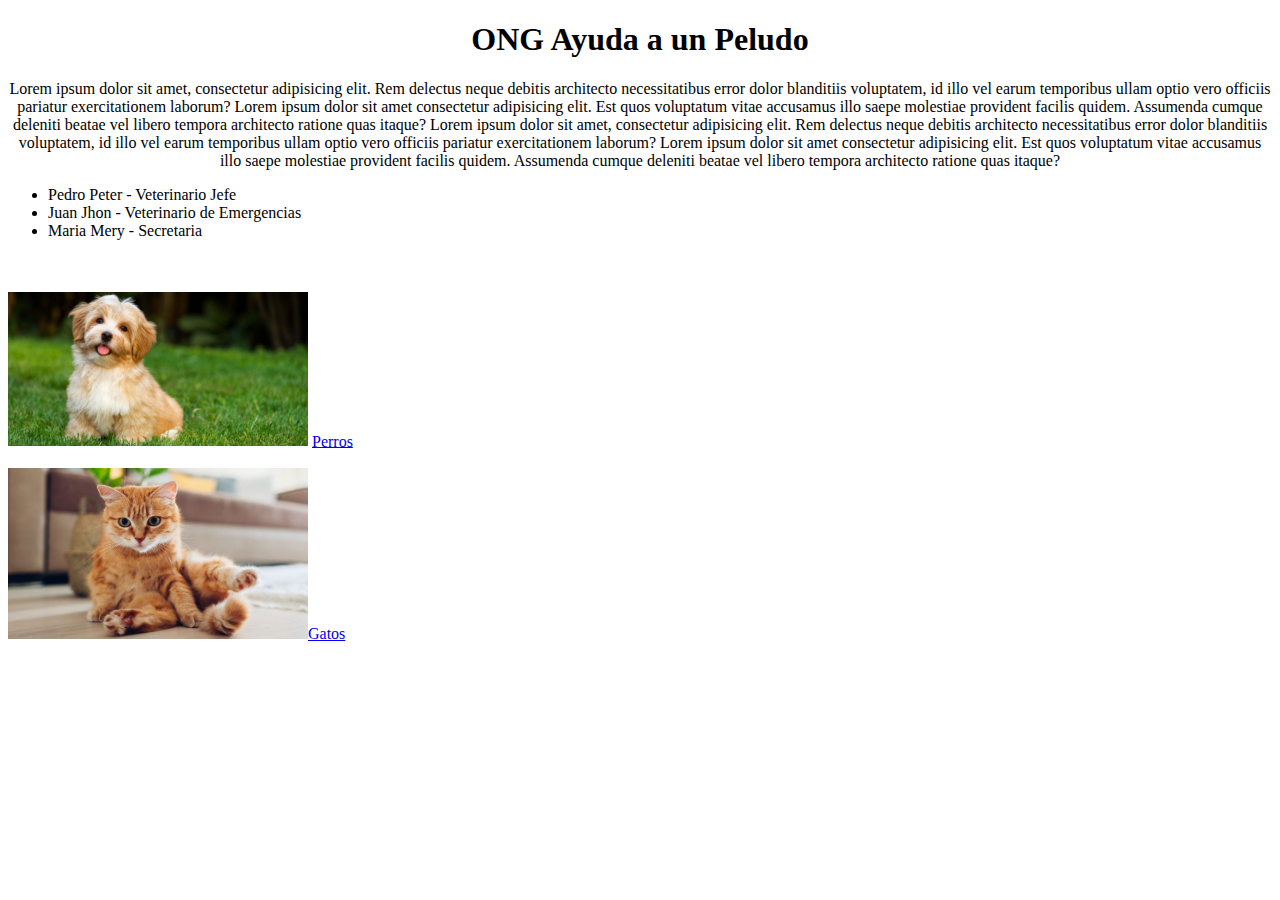
<file: ONGPeludos/index.html>
<!DOCTYPE html>
<html lang="en">

<head>
    <meta charset="UTF-8">
    <meta name="viewport" content="width=device-width, initial-scale=1.0">
    <title>ONG Ayuda a un Peludo</title>
</head>

<body>
    <div align="center">
        <h1>ONG Ayuda a un Peludo</h1>
        <p>Lorem ipsum dolor sit amet, consectetur adipisicing elit.
            Rem delectus neque debitis architecto necessitatibus error dolor blanditiis voluptatem, id illo vel earum
            temporibus ullam optio vero officiis pariatur exercitationem laborum?
            Lorem ipsum dolor sit amet consectetur adipisicing elit. Est quos voluptatum vitae accusamus illo saepe
            molestiae provident facilis quidem. Assumenda cumque deleniti beatae vel libero tempora architecto ratione
            quas
            itaque? Lorem ipsum dolor sit amet, consectetur adipisicing elit.
            Rem delectus neque debitis architecto necessitatibus error dolor blanditiis voluptatem, id illo vel earum
            temporibus ullam optio vero officiis pariatur exercitationem laborum?
            Lorem ipsum dolor sit amet consectetur adipisicing elit. Est quos voluptatum vitae accusamus illo saepe
            molestiae provident facilis quidem. Assumenda cumque deleniti beatae vel libero tempora architecto ratione
            quas
            itaque?</p>
    </div>
    <!--Lista No ordenada unorderList ul-->
    <ul>
        <li>Pedro Peter - Veterinario Jefe</li>
        <li>Juan Jhon - Veterinario de Emergencias</li>
        <li>Maria Mery - Secretaria</li>
    </ul>
    <br><br>
    <img src="image/perro-1-e1561678907722.jpg" alt="Perros" width="300">
    <a href="perros.html">Perros</a>
    <br><br>
    <a href="gatos.html"><img src="image/Gato-2-700x399.jpg" alt="Gatos No Encontrado" width="300">Gatos</a>
</body>

</html>
</file>
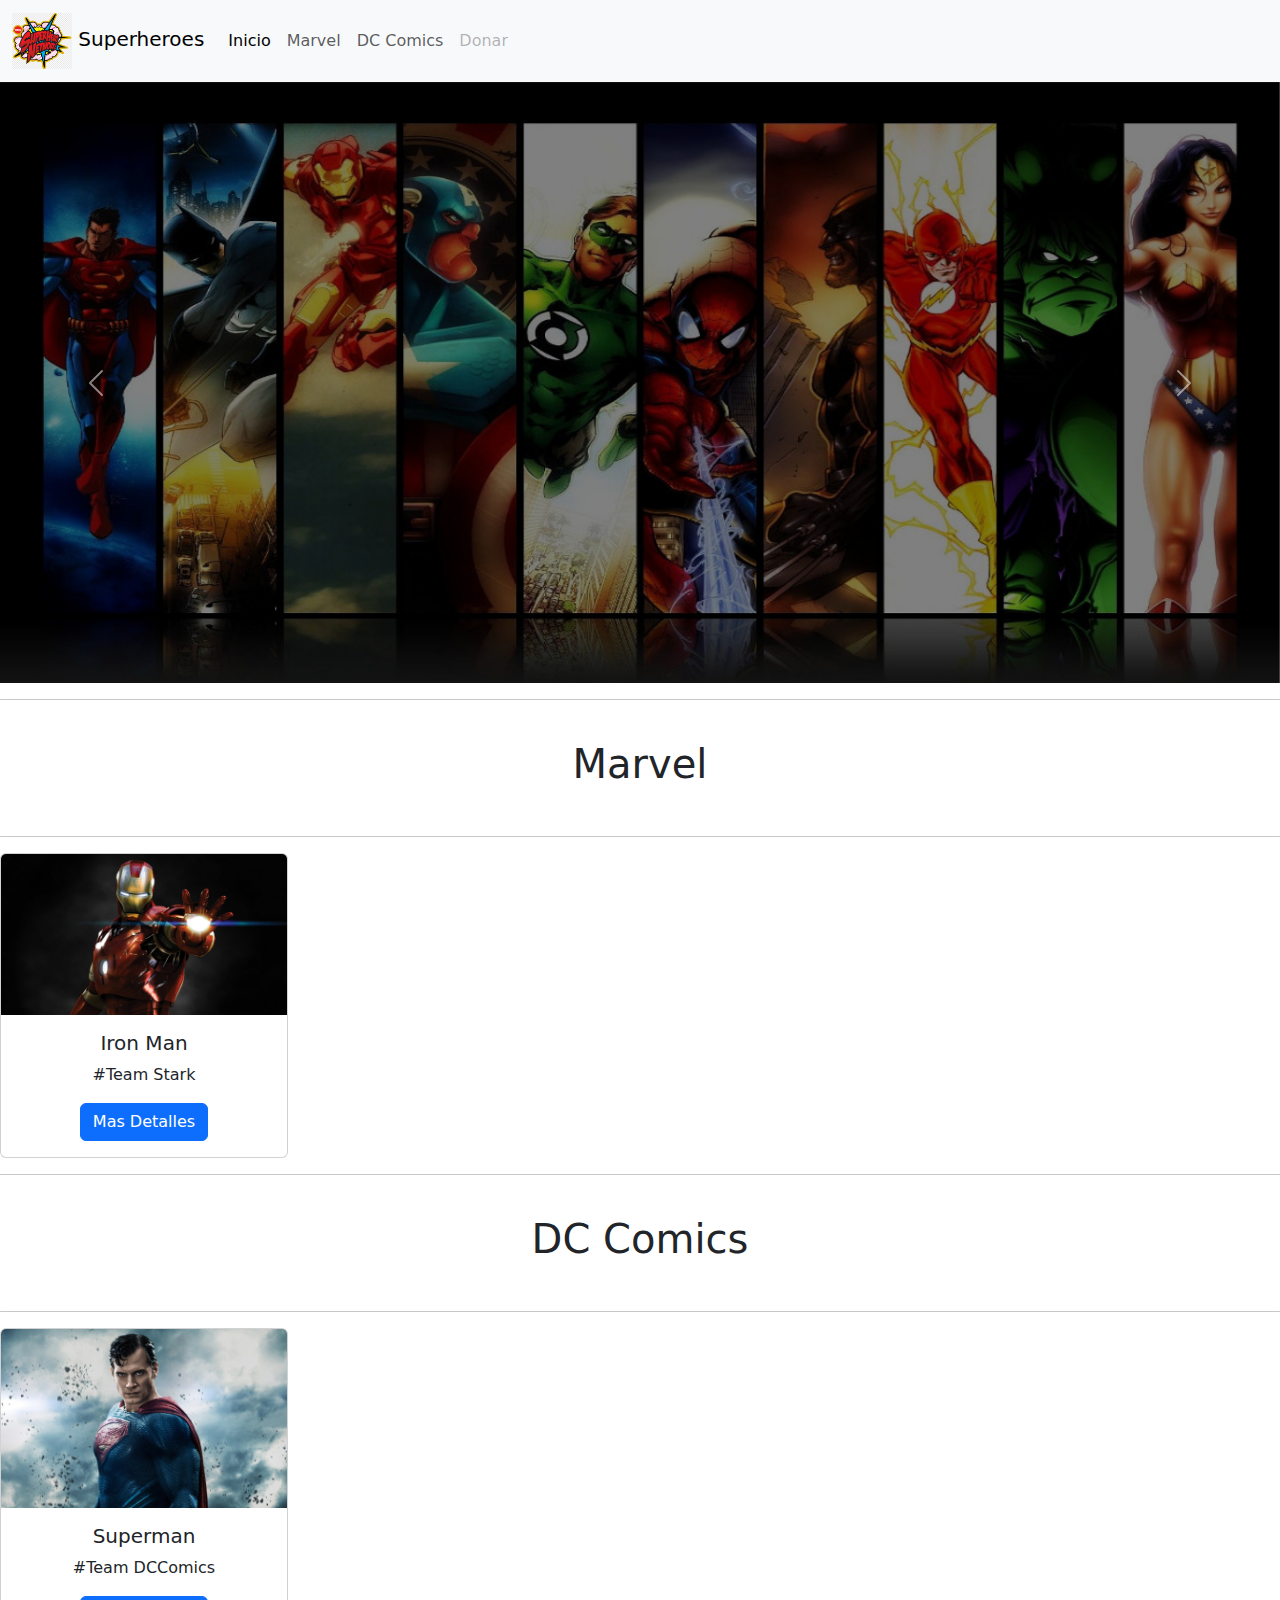
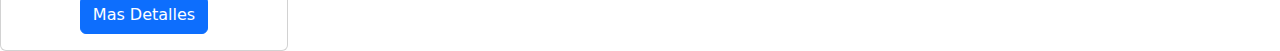
<file: webSuperHeroe/index.html>
<!DOCTYPE html>
<html lang="en">
<head>
    <meta charset="UTF-8">
    <meta name="viewport" content="width=device-width, initial-scale=1.0">
    <link rel="stylesheet" href="css/miCss.css">
    <link href="https://cdn.jsdelivr.net/npm/bootstrap@5.3.3/dist/css/bootstrap.min.css" rel="stylesheet" integrity="sha384-QWTKZyjpPEjISv5WaRU9OFeRpok6YctnYmDr5pNlyT2bRjXh0JMhjY6hW+ALEwIH" crossorigin="anonymous">
    <title>Super H&eacute;roes</title>
</head>
<body>
    <!--Navbar-->
    <nav class="navbar navbar-expand-lg bg-body-tertiary">
        <div class="container-fluid">
          <a class="navbar-brand" href="#">
            <img src="img/logoNav.png" alt="logo" width="60">
            Superheroes</a>
          <button class="navbar-toggler" type="button" data-bs-toggle="collapse" data-bs-target="#navbarNav" aria-controls="navbarNav" aria-expanded="false" aria-label="Toggle navigation">
            <span class="navbar-toggler-icon"></span>
          </button>
          <div class="collapse navbar-collapse" id="navbarNav">
            <ul class="navbar-nav">
              <li class="nav-item">
                <a class="nav-link active" aria-current="page" href="#">Inicio</a>
              </li>
              <li class="nav-item">
                <a class="nav-link" href="#marvel">Marvel</a>
              </li>
              <li class="nav-item">
                <a class="nav-link" href="#dc">DC Comics</a>
              </li>
              <li class="nav-item">
                <a class="nav-link disabled" aria-disabled="true">Donar</a>
              </li>
            </ul>
          </div>
        </div>
      </nav>
      <!--Fin de Navbar-->
      <!--Carrusel-->
      <!--el atributo data-bs-ride="carousel" es el que da el autoplay-->
      <div id="carouselMyExample" class="carousel slide" data-bs-ride="carousel">
        <!--en el carousel-inner se indica lo que se mostrará-->
        <div class="carousel-inner">
          <!--por cada imágen necesito un item e indico cual es la primera con active-->  
          <div class="carousel-item active" data-bs-interval="5000">
             <!--si quiero le indico el tipo de display class="d-block w-100"-->
            <img src="img/intro-bg.jpg" class="imgCarrousel" alt="...">
          </div>
          <div class="carousel-item" data-bs-interval="5000">
            <img src="img/s_batman.jpg" class="imgCarrousel" alt="...">
          </div>
          <div class="carousel-item" data-bs-interval="5000">
            <img src="img/s_capitanamerica.jpg" class="imgCarrousel" alt="...">
          </div>
          <div class="carousel-item" data-bs-interval="5000">
            <img src="img/s_deadpool.jpg" class="imgCarrousel" alt="...">
          </div>
          <div class="carousel-item" data-bs-interval="1000">
            <img src="img/s_flash.jpg" class="imgCarrousel" alt="...">
          </div>
          <div class="carousel-item" data-bs-interval="5000">
            <img src="img/s_hawkeye.jpg" class="imgCarrousel" alt="...">
          </div>
          <div class="carousel-item" data-bs-interval="5000">
            <img src="img/s_hulk.jpg" class="imgCarrousel" alt="...">
          </div>
          <div class="carousel-item" data-bs-interval="5000">
            <img src="img/s_ironman.jpg" class="imgCarrousel" alt="...">
          </div>
          <div class="carousel-item" data-bs-interval="5000">
            <img src="img/s_mujermaravilla.jpg" class="imgCarrousel" alt="...">
          </div>
          <div class="carousel-item" data-bs-interval="5000">
            <img src="img/s_superman.jpg" class="imgCarrousel" alt="...">
          </div>
          <div class="carousel-item" data-bs-interval="5000">
            <img src="img/s_thor.jpg" class="imgCarrousel" alt="...">
          </div>
          <div class="carousel-item" data-bs-interval="5000">
            <img src="img/s_viudanegra.jpg" class="imgCarrousel" alt="...">
          </div>
        </div>
        <button class="carousel-control-prev" type="button" data-bs-target="#carouselMyExample" data-bs-slide="prev">
          <span class="carousel-control-prev-icon" aria-hidden="true"></span>
          <span class="visually-hidden">Previous</span>
        </button>
        <button class="carousel-control-next" type="button" data-bs-target="#carouselMyExample" data-bs-slide="next">
          <span class="carousel-control-next-icon" aria-hidden="true"></span>
          <span class="visually-hidden">Next</span>
        </button>
      </div>
      <!--Fin Carrusel-->
      <!--sección Marvel-->
      <a name="marvel"></a>
      <hr class="rounded mb-3">
      <div class="secciones">
      <br>
      <h1>Marvel</h1>
      <br>
      <hr class="rounded mb-3">
      <div class="card" style="width: 18rem;">
        <img src="img/s_ironman.jpg" class="card-img-top" alt="Ironman">
        <div class="card-body">
          <h5 class="card-title">Iron Man</h5>
          <p class="card-text">#Team Stark</p>
          <a href="#" class="btn btn-primary">Mas Detalles</a>
        </div>
      </div>      
    </div>
    <!--Fin sección Marvel-->
    <!--sección DC-->
    <a name="dc"></a>
    <hr class="rounded mb-3">
    <div class="secciones">
    <br>
    <h1>DC Comics</h1>
    <br>
    <hr class="rounded mb-3">
    <div class="card" style="width: 18rem;">
      <img src="img/s_superman.jpg" class="card-img-top" alt="Superman">
      <div class="card-body">
        <h5 class="card-title">Superman</h5>
        <p class="card-text">#Team DCComics</p>
        <a href="#" class="btn btn-primary">Mas Detalles</a>
      </div>
    </div>      
  </div>
  <!--Fin sección DC-->
    <script src="https://cdn.jsdelivr.net/npm/bootstrap@5.3.3/dist/js/bootstrap.bundle.min.js" integrity="sha384-YvpcrYf0tY3lHB60NNkmXc5s9fDVZLESaAA55NDzOxhy9GkcIdslK1eN7N6jIeHz" crossorigin="anonymous"></script>
</body>
</html>
</file>
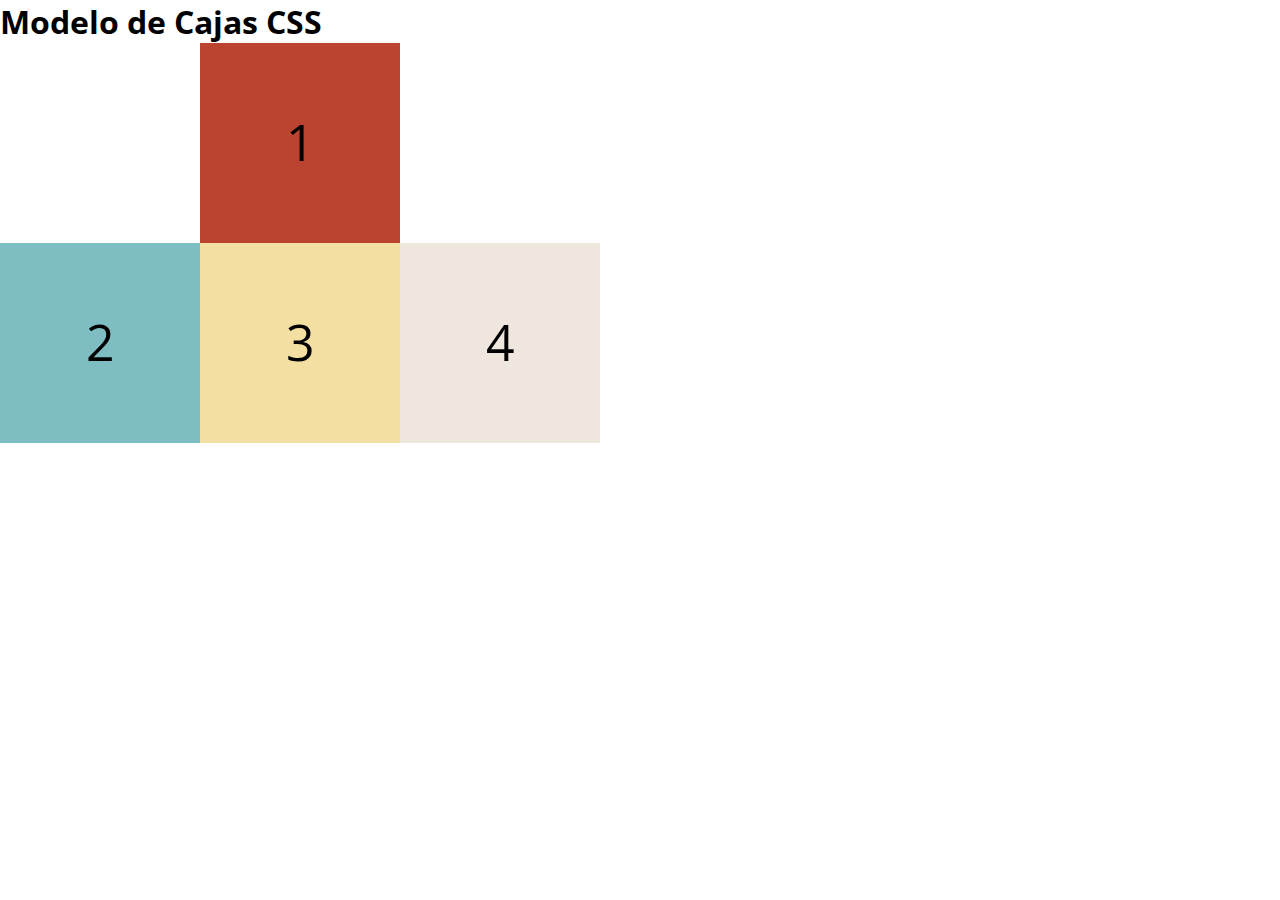
<file: EjemplosCSS/2_ModeloDeCajas/index.html>
<html>

<head>
  <title>CSS - Modelo de Cajas</title>
  <link rel="stylesheet" href="css/estilos.css">
</head>

<body>
  <h1>Modelo de Cajas CSS</h1>

  <div id="caja1">1</div>
  <div id="caja2">2</div>
  <div id="caja3">3</div>
  <div id="caja4">4</div>
</body>

</html>
</file>
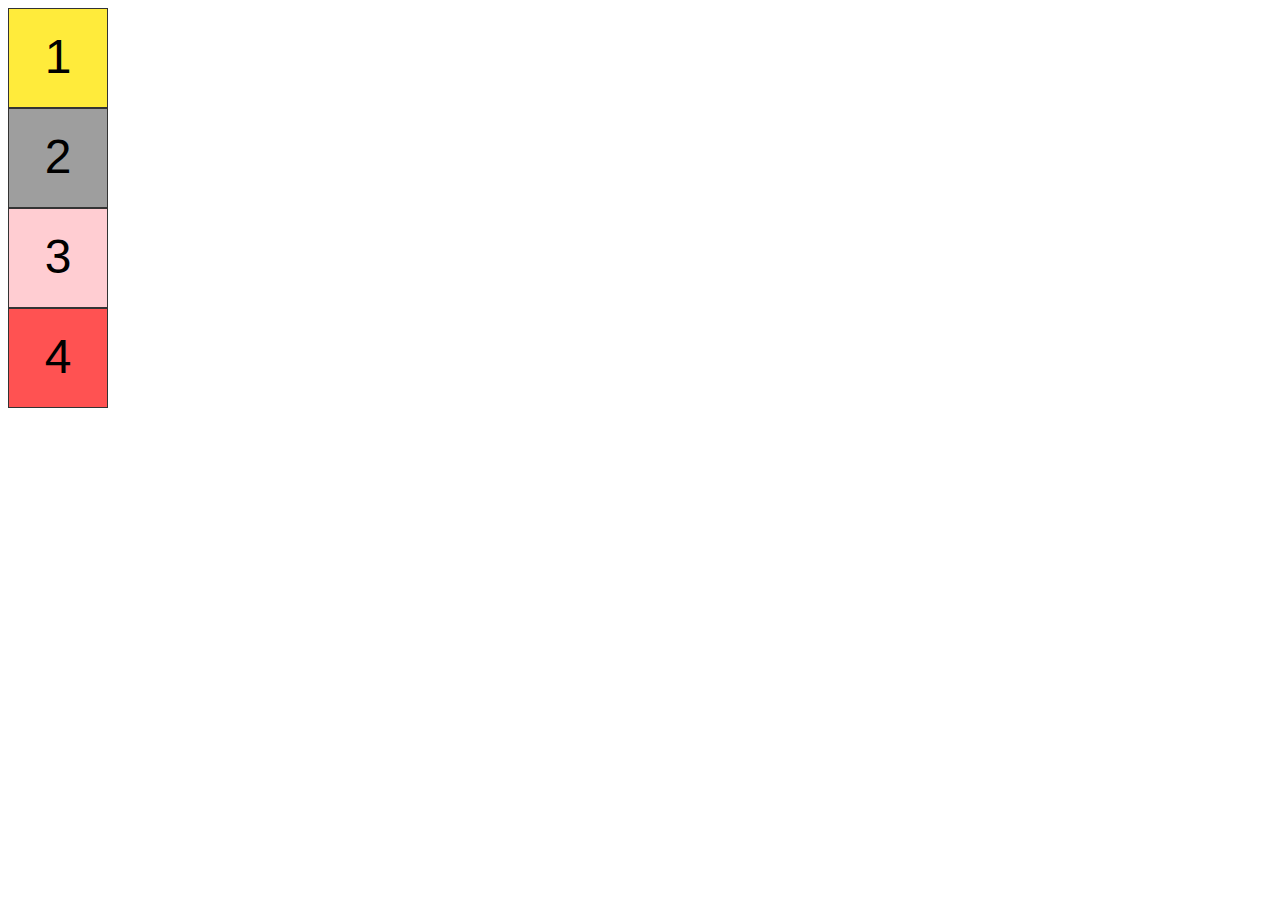
<file: EjemplosCSS/4_ModeloDeCajas/index.html>
<html>
    <head>
        <title> Ejemplo con CSS</title>
        <link rel="stylesheet" type="text/css" href="css/estilo.css">
    </head>
    <body>
        <div id="uno">
            1
          </div>
          <div id="dos">
            2
          </div>
          <div id="tres">
            3
          </div>
          <div id="cuatro">
            4
          </div>
          
    </body>
</html>
</file>
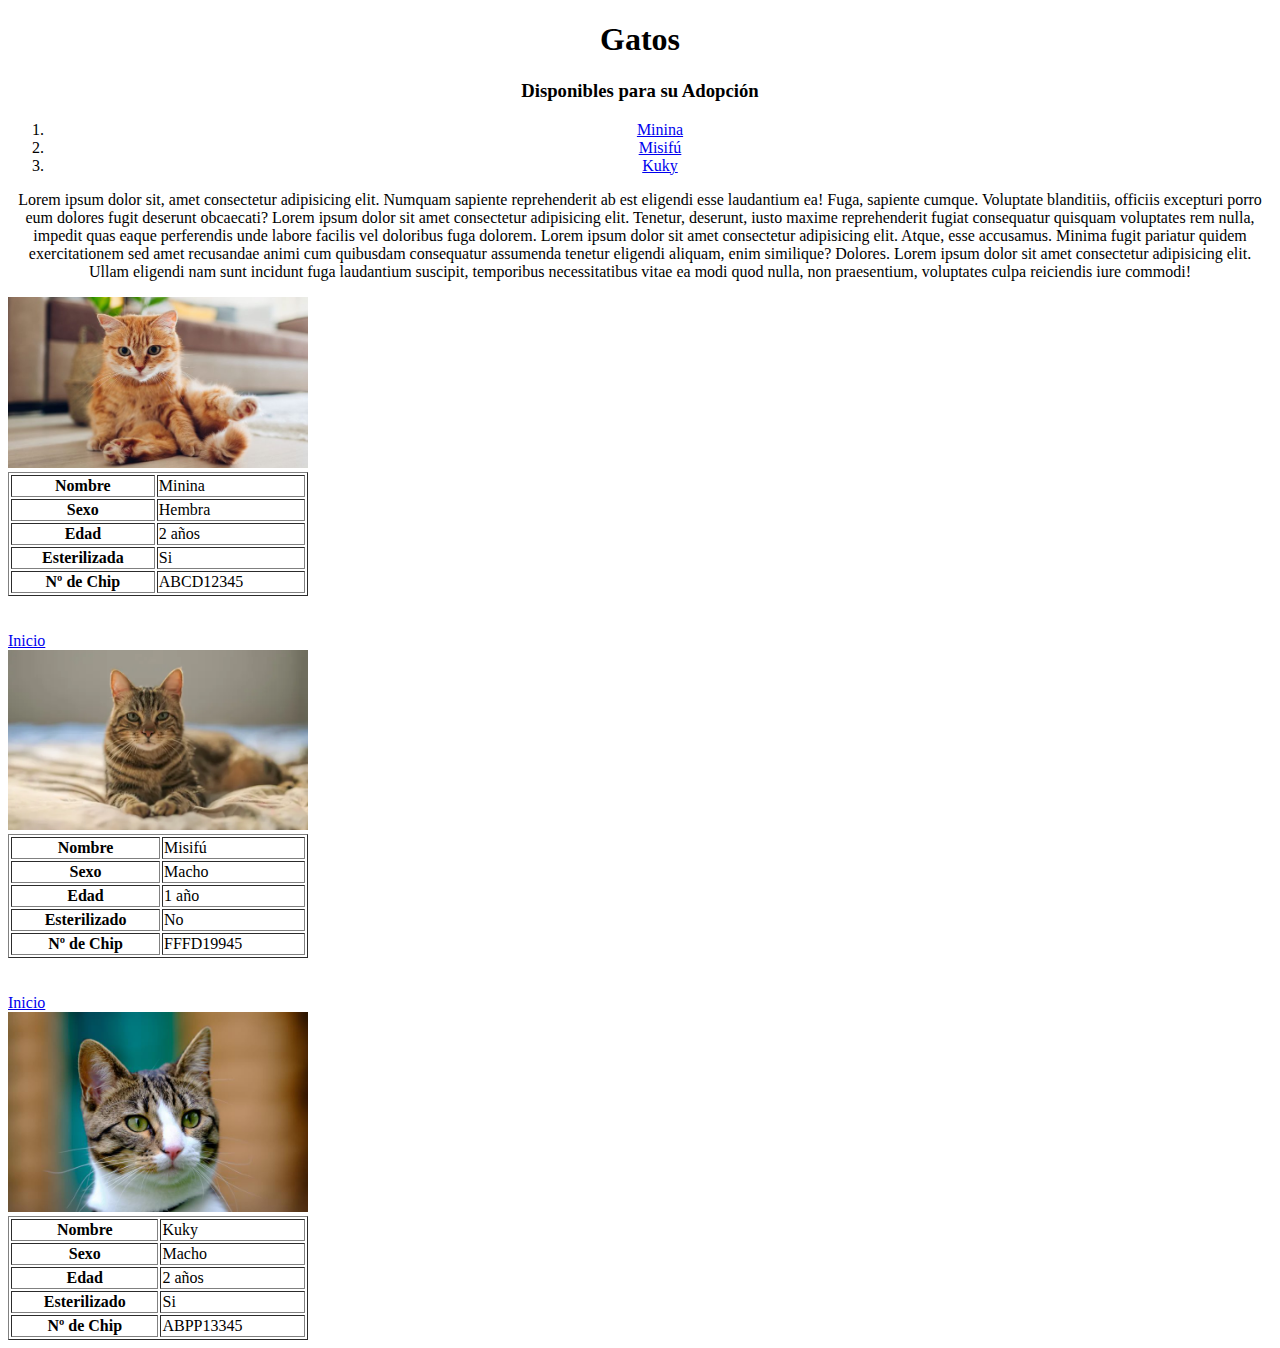
<file: ONGPeludos/gatos.html>
<!DOCTYPE html>
<html lang="en">

<head>
    <meta charset="UTF-8">
    <meta name="viewport" content="width=device-width, initial-scale=1.0">
    <title>Gatos</title>
</head>

<body>
    <div align="center">
        <a name="inicio"></a>
        <h1>Gatos</h1>
        <h3>Disponibles para su Adopci&oacute;n</h3>

        <ol>
            <li><a href="#gato1">Minina</a></li>
            <li><a href="#gato2">Misif&uacute;</a></li>
            <li><a href="#gato3">Kuky</a></li>
        </ol>
        <p>Lorem ipsum dolor sit, amet consectetur adipisicing elit. Numquam sapiente reprehenderit ab est eligendi esse
            laudantium ea! Fuga, sapiente cumque. Voluptate blanditiis, officiis excepturi porro eum dolores fugit
            deserunt
            obcaecati? Lorem ipsum dolor sit amet consectetur adipisicing elit. Tenetur, deserunt, iusto maxime
            reprehenderit fugiat consequatur quisquam voluptates rem nulla, impedit quas eaque perferendis unde labore
            facilis vel doloribus fuga dolorem. Lorem ipsum dolor sit amet consectetur adipisicing elit. Atque, esse
            accusamus. Minima fugit pariatur quidem exercitationem sed amet recusandae animi cum quibusdam consequatur
            assumenda tenetur eligendi aliquam, enim similique? Dolores. Lorem ipsum dolor sit amet consectetur
            adipisicing
            elit. Ullam eligendi nam sunt incidunt fuga laudantium suscipit, temporibus necessitatibus vitae ea modi
            quod
            nulla, non praesentium, voluptates culpa reiciendis iure commodi!</p>
    </div>
    <a name="gato1"></a>
    <table border="1">
        <caption><img src="image/Gato-2-700x399.jpg" alt="" width="300"></caption>
        <tr>
            <th>Nombre</th>
            <td>Minina</td>
        </tr>
        <tr>
            <th>Sexo</th>
            <td>Hembra</td>
        </tr>
        <tr>
            <th>Edad</th>
            <td>2 años</td>
        </tr>
        <tr>
            <th>Esterilizada</th>
            <td>Si</td>
        </tr>
        <tr>
            <th>Nº de Chip</th>
            <td>ABCD12345</td>
        </tr>
    </table>
    <br><br>
    <a href="#inicio">Inicio</a>
    <a name="gato2"></a>
    <table border="1">
        <caption><img src="image/gato-mira-camara-t.jpg.webp" alt="" width="300"></caption>
        <tr>
            <th>Nombre</th>
            <td>Misif&uacute;</td>
        </tr>
        <tr>
            <th>Sexo</th>
            <td>Macho</td>
        </tr>
        <tr>
            <th>Edad</th>
            <td>1 año</td>
        </tr>
        <tr>
            <th>Esterilizado</th>
            <td>No</td>
        </tr>
        <tr>
            <th>Nº de Chip</th>
            <td>FFFD19945</td>
        </tr>
    </table>
    <br><br>
    <a href="#inicio">Inicio</a>
    <a name="gato3"></a>
    <table border="1">
        <caption><img src="image/gato3.jpeg" alt="" width="300"></caption>
        <tr>
            <th>Nombre</th>
            <td>Kuky</td>
        </tr>
        <tr>
            <th>Sexo</th>
            <td>Macho</td>
        </tr>
        <tr>
            <th>Edad</th>
            <td>2 años</td>
        </tr>
        <tr>
            <th>Esterilizado</th>
            <td>Si</td>
        </tr>
        <tr>
            <th>Nº de Chip</th>
            <td>ABPP13345</td>
        </tr>
    </table>
</body>

</html>
</file>
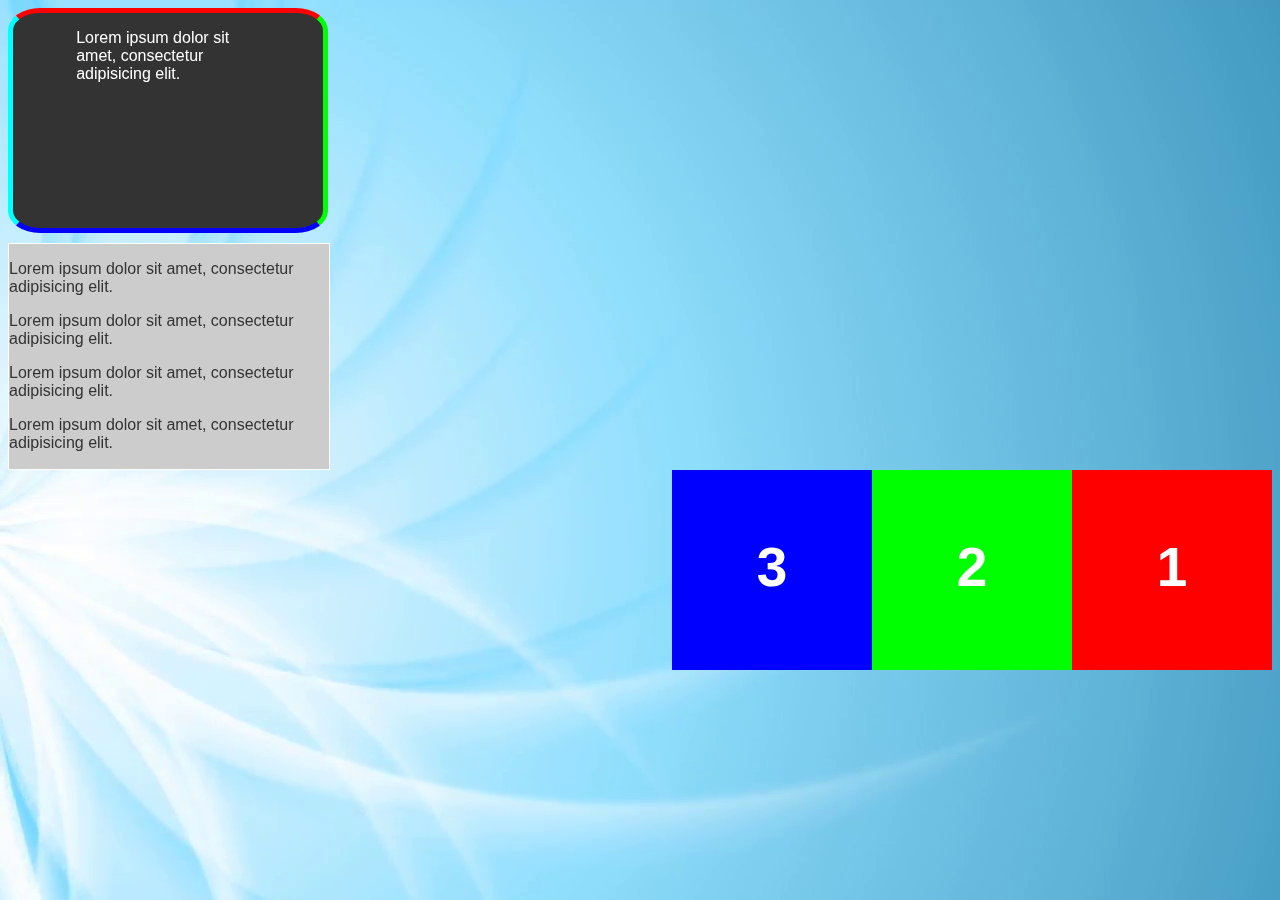
<file: EjemplosCSS/1_ModeloDeCajas/modejocajas.html>
<!DOCTYPE html>
<html>

<head>
  <meta charset="utf-8">
  <title></title>
  <link rel="stylesheet" href="css/estilos.css">
</head>

<body>
  <div id="capa1">
    <p>Lorem ipsum dolor sit amet, consectetur adipisicing elit. </p>
  </div>
  <div id="capa2">
    <p>Lorem ipsum dolor sit amet, consectetur adipisicing elit. </p>
    <p>Lorem ipsum dolor sit amet, consectetur adipisicing elit. </p>

    <p>Lorem ipsum dolor sit amet, consectetur adipisicing elit. </p>
    <p>Lorem ipsum dolor sit amet, consectetur adipisicing elit. </p>
    <p>Lorem ipsum dolor sit amet, consectetur adipisicing elit. </p>
    <p>Lorem ipsum dolor sit amet, consectetur adipisicing elit. </p>

  </div>

  <div id="uno">
    <h3>1</h3>
  </div>
  <div id="dos">
    <h3>2</h3>
  </div>
  <div id="tres">
    <h3>3</h3>
  </div>
</body>

</html>
</file>
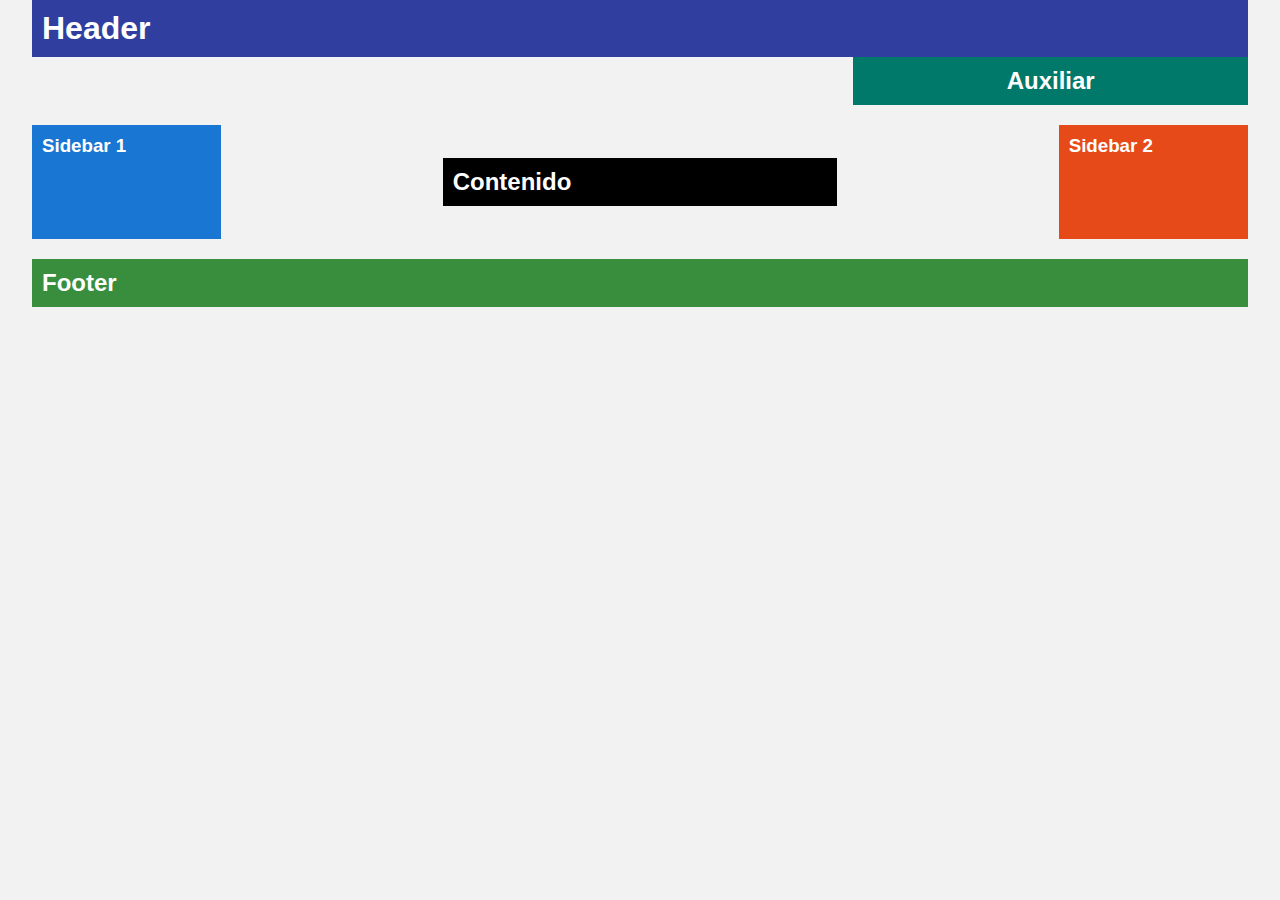
<file: EjemplosCSS/1_Responsivo/flexbox.html>
<html>
<head>
	<title>Ejemplo Flexbox</title>
	<link rel="stylesheet" href="css/flexboxgrid.css" type="text/css">
	<link rel="stylesheet" href="css/style.css" type="text/css">
</head>
<body>
	<div class="container">
		<header class="row">
			<div class="col-xs-12">
				<div class="header">
					<h1>Header</h1>
				</div>
			</div>
		</header>
		<div class="row end-xs">
			<div class="col-xs-4">
				<div class="aux">
					<h2>Auxiliar</h2>
				</div>
			</div>
		</div>

		<!-- Contenido Principal -->
		<div class="row principal middle-xs between-xs">
			<div class="col-xs-12 col-md-2 first-md">
				<div class="sidebar1">
					<h3>Sidebar 1</h3>
					<br><br><br><br>
				</div>
			</div>
			<div class="col-xs-12 col-md-4 first-xs">
				<div class="contenido">
					<h2>Contenido</h2>
				</div>
			</div>
			<div class="col-xs-12 col-md-2">
				<div class="sidebar2">
					<h3>Sidebar 2</h3>
					<br><br><br><br>
				</div>
			</div>
		</div>
		<footer class="row">
			<div class="col-xs-12">
				<div class="footer">
					<h2>Footer</h2>
				</div>
			</div>
		</footer>		
	</div>
</body>
</html>
</file>
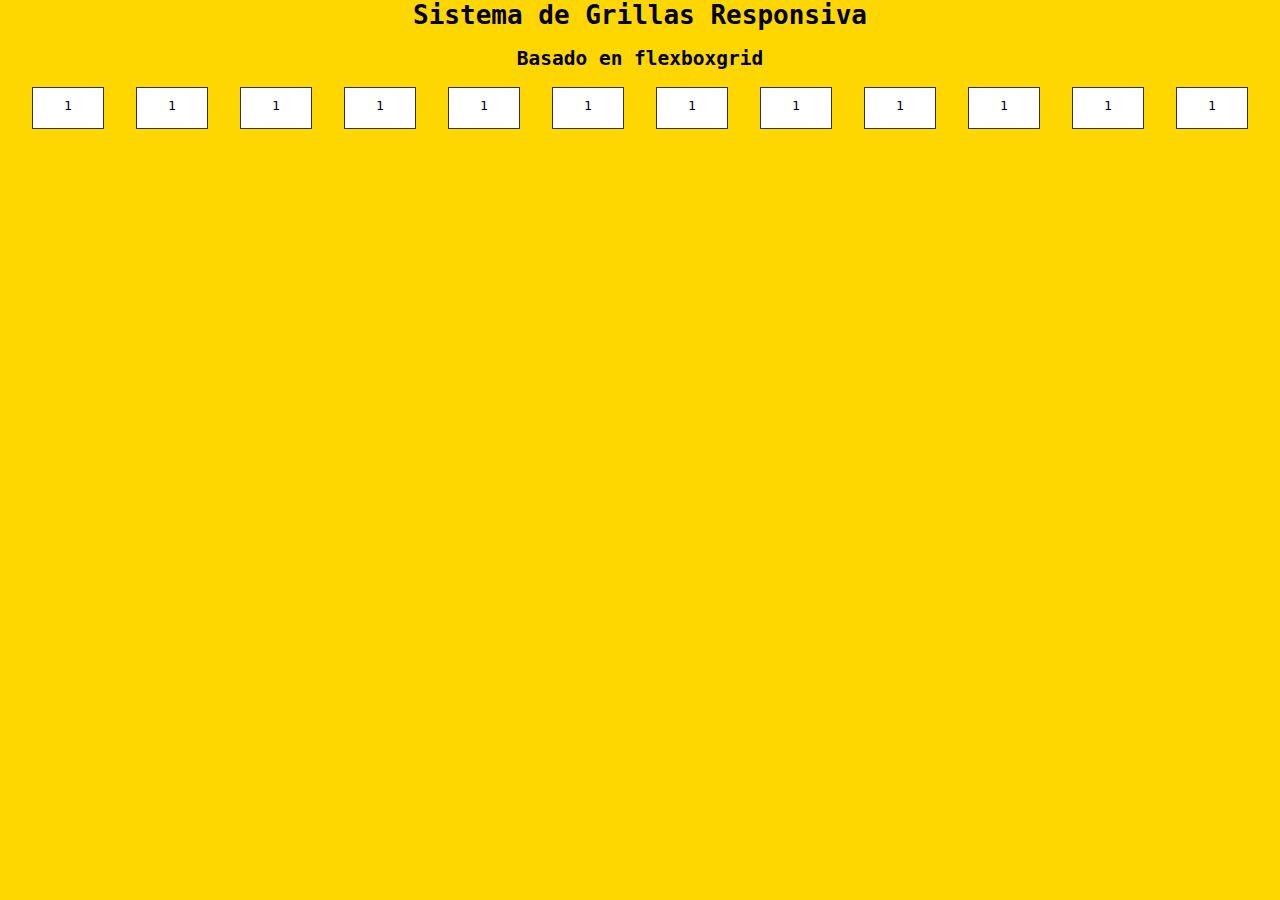
<file: EjemplosCSS/2_Responsivo/flexboxgrid-responsive.html>
<html>
<head>
    <meta name="viewport" content="width=device-width, initial-scale=1.0">
    <link rel="stylesheet" href="css/flexboxgrid.min.css">
    <link rel="stylesheet" href="css/app.css">
    <title>Sistema de Grilla de 12 columnas</title>
</head>

<body id="fb">
    <div class="container-fluid">
        <h1>Sistema de Grillas Responsiva</h1>
        <h2>Basado en flexboxgrid</h2>

        <div class="row">
            <div class="col-xs-12 col-sm-6 col-md-2 col-lg-1">
                <div class="box">1</div>
            </div>
            <div class="col-xs-12 col-sm-6 col-md-2 col-lg-1">
                <div class="box">1</div>
            </div>
            <div class="col-xs-12 col-sm-6 col-md-2 col-lg-1">
                <div class="box">1</div>
            </div>
            <div class="col-xs-12 col-sm-6 col-md-2 col-lg-1">
                <div class="box">1</div>
            </div>
            <div class="col-xs-12 col-sm-6 col-md-2 col-lg-1">
                <div class="box">1</div>
            </div>
            <div class="col-xs-12 col-sm-6 col-md-2 col-lg-1">
                <div class="box">1</div>
            </div>
            <div class="col-xs-12 col-sm-6 col-md-2 col-lg-1">
                <div class="box">1</div>
            </div>
            <div class="col-xs-12 col-sm-6 col-md-2 col-lg-1">
                <div class="box">1</div>
            </div>
            <div class="col-xs-12 col-sm-6 col-md-2 col-lg-1">
                <div class="box">1</div>
            </div>
            <div class="col-xs-12 col-sm-6 col-md-2 col-lg-1">
                <div class="box">1</div>
            </div>
            <div class="col-xs-12 col-sm-6 col-md-2 col-lg-1">
                <div class="box">1</div>
            </div>
            <div class="col-xs-12 col-sm-6 col-md-2 col-lg-1">
                <div class="box">1</div>
            </div>
        </div>
    </div>



</body>

</html>
</file>
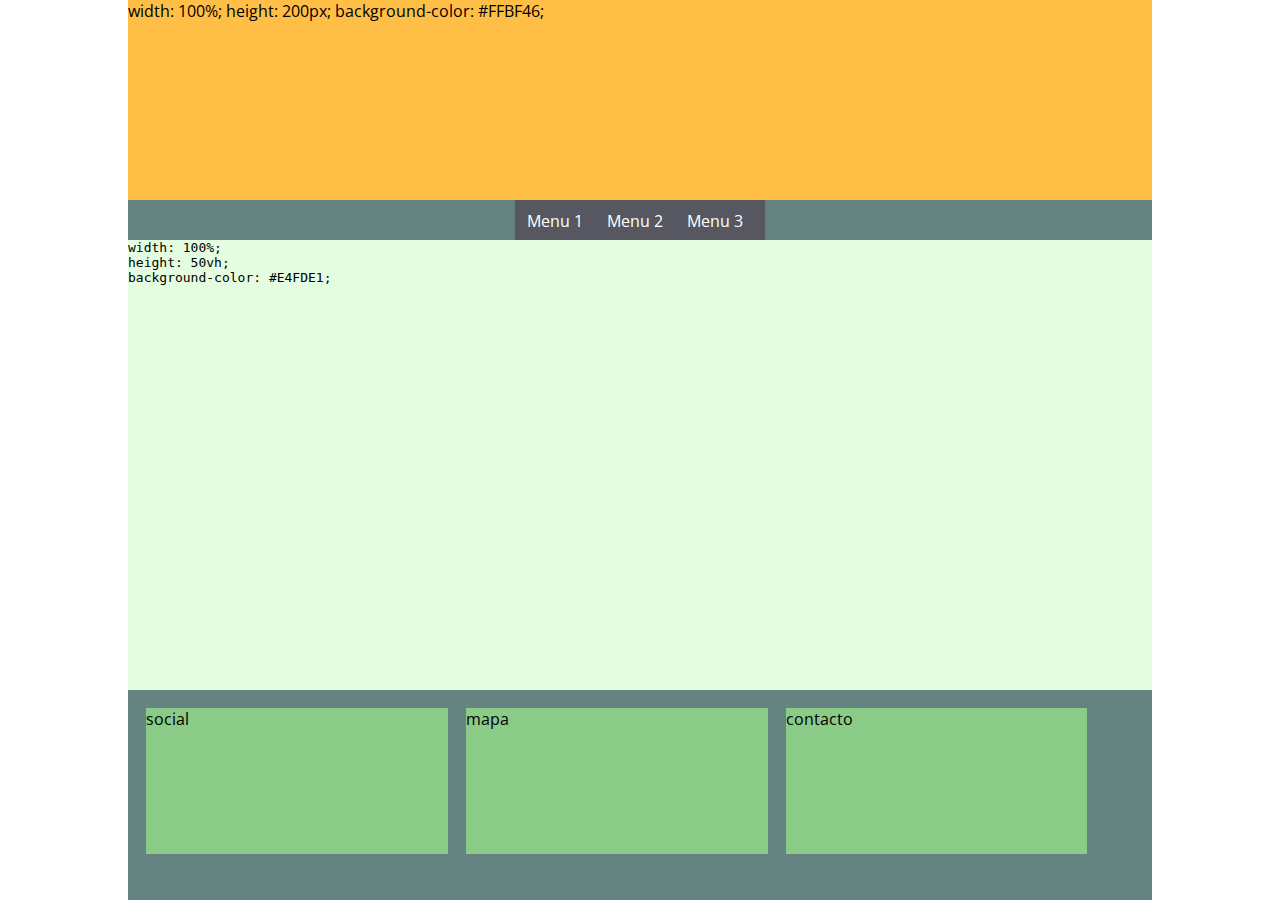
<file: EjemplosCSS/3_ModeloDeCajas/layout.html>
<html>
<head>
  <title>Ejemplo Layout CSS</title>
  <link rel="stylesheet" href="css/estilos.css">
</head>

<body>
  <div id="wrapper">
    <header>
      width: 100%; height: 200px; background-color: #FFBF46;
    </header>
    <nav>
      <ul>
        <li><a href="">Menu 1</a></li>
        <li><a href="">Menu 2</a></li>
        <li><a href="">Menu 3</a></li>
      </ul>

    </nav>
    <section id="main">
      <code>
        width: 100%; <br/>
        height: 50vh; <br/>
        background-color: #E4FDE1; <br/>
      </code>

    </section>
    <footer>
      <section id="social">social</section>
      <section id="mapa">mapa</section>
      <section id="contacto">contacto</section>
    </footer>
  </div>
</body>

</html>
</file>
<file: webSuperHeroe/css/miCss.css>
.imgCarrousel{
    width: 100%;
    height: 47vw;
}
.secciones{
    width: 100%;
    text-align: center;
}
</file>
<file: EjemplosCSS/2_ModeloDeCajas/css/estilos.css>
@import url('https://fonts.googleapis.com/css?family=Open+Sans');
* {
  margin: 0;
  padding: 0;
}

body {
  font-family: 'Open Sans', sans-serif;
}

#caja1, #caja2, #caja3, #caja4 {
  width: 200px;
  height: 200px;
  padding-top: 65px;
  text-align: center;
  box-sizing: border-box;
  font-size: 50px;
}

#caja1 {
  background-color: #BB4430;
  /*float:left;*/
  margin-left: 200px;
}

#caja2 {
  background-color: #7EBDC2;
  float: left;
}

#caja3 {
  background-color: #F3DFA2;
  float: left;
}

#caja4 {
  background-color: #EFE6DD;
  float: left;
}

#wrapper {
  width: 80%;
  margin: 0 auto;
  height: 100vh;
  background-color: #648381;
}

header {
  width: 100%;
  height: 200px;
  background-color: #FFBF46;
}

/*menu*/
nav {
  width: 250px;
  margin: 0 auto;
  height: 40px;
  background-color: #575761;
}

nav ul{
  list-style-type:none;
}

nav ul li{
  float: left;
}

nav ul li a{
  display: inline-block;
  color: #FFF;
  text-decoration: none;
  text-align: center;
  width: 80px;
  height: 40px;
  padding-top:10px;
  box-sizing: border-box;
}

nav ul li a:hover{
  background-color:#8ACB88;
  color: #575761;
border-bottom: solid 3px #FFBF46;
}

/*principal*/
#main {
  width: 100%;
  height: 50vh;
  background-color: #E4FDE1;
}

footer {
  padding-top: 2vh;
  padding-left: 2vh;
  width: 100%;
  height: 20vh;
  background-color: #648381;
  box-sizing: border-box;
}

#social {
  width: 30%;
  height: 90%;
  background-color: #8ACB88;
  float: left;
}

#mapa {
  width: 30%;
  height: 90%;
  background-color: #8ACB88;
  float: left;
  margin-left: 2vh;
}

#contacto {
  width: 30%;
  height: 90%;
  background-color: #8ACB88;
  float: left;
  margin-left: 2vh;
}
</file>
<file: EjemplosCSS/4_ModeloDeCajas/css/estilo.css>
#uno{ background-color: #FFEB3B;}
#dos{ background-color: #9E9E9E;}
#tres{ background-color: #FFCDD2;}
#cuatro{ background-color: #FF5252;}


#uno, #dos, #tres, #cuatro{
  width:100px;
  height:100px;
  box-sizing:border-box;
  padding-top:20px;
  border: 1px solid #333;
}
body{
  font-family: arial;
  font-size: 3em;
  text-align: center;
}
</file>
<file: EjemplosCSS/1_ModeloDeCajas/css/estilos.css>
/*Este es un comentario */
#uno{ background-color: #F00;}
#dos{ background-color: #0F0;}
#tres{ background-color: #00F;}

#uno,#dos,#tres{
  width: 200px;
  height: 200px;
  padding: 10px;
  box-sizing: border-box;
  float: right;
}
h3{
  color:#FFF;
  font-size: 55px;
  text-align: center;
}


#capa2 {
  background-color: #CCC;
  color: #333;
  width: 25vw;
  height: 25vh;
  border: 1px solid #FFF;
  margin-top: 10px;
  overflow: auto;
}

#capa1 {
  background-color: #333;
  color: #FFF;
  width: 25vw;
  /*vw : ancho de la ventana*/
  height: 25vh;
  /*vh: alto de la ventana*/
  border-style: dashed;
  border-width: 5px;
  border-color: #FFF;
  border: 5px solid;
  border-radius: 10%;
  border-top-color: #F00;
  border-right-color: #0F0;
  border-bottom-color: #00F;
  border-left-color: #0FF;
  padding-left: 5%;
  padding-right: 5%;
  box-sizing: border-box;
}

body {
  background-color: #B6D6F2;
  background-image: url('../img/fondo.png');
  background-attachment: fixed;
  background-repeat: repeat;
  font-family: Verdana, sans-serif;
}
</file>
<file: EjemplosCSS/1_Responsivo/css/flexboxgrid.css>
.container-fluid,
.container {
  margin-right: auto;
  margin-left: auto;
}

.container-fluid {
  padding-right: 2rem;
  padding-left: 2rem;
}

.row {
  box-sizing: border-box;
  display: -webkit-box;
  display: -ms-flexbox;
  display: flex;
  -webkit-box-flex: 0;
  -ms-flex: 0 1 auto;
  flex: 0 1 auto;
  -webkit-box-orient: horizontal;
  -webkit-box-direction: normal;
  -ms-flex-direction: row;
  flex-direction: row;
  -ms-flex-wrap: wrap;
  flex-wrap: wrap;
  margin-right: -0.5rem;
  margin-left: -0.5rem;
}

.row.reverse {
  -webkit-box-orient: horizontal;
  -webkit-box-direction: reverse;
  -ms-flex-direction: row-reverse;
  flex-direction: row-reverse;
}

.col.reverse {
  -webkit-box-orient: vertical;
  -webkit-box-direction: reverse;
  -ms-flex-direction: column-reverse;
  flex-direction: column-reverse;
}

.col-xs,
.col-xs-1,
.col-xs-2,
.col-xs-3,
.col-xs-4,
.col-xs-5,
.col-xs-6,
.col-xs-7,
.col-xs-8,
.col-xs-9,
.col-xs-10,
.col-xs-11,
.col-xs-12,
.col-xs-offset-0,
.col-xs-offset-1,
.col-xs-offset-2,
.col-xs-offset-3,
.col-xs-offset-4,
.col-xs-offset-5,
.col-xs-offset-6,
.col-xs-offset-7,
.col-xs-offset-8,
.col-xs-offset-9,
.col-xs-offset-10,
.col-xs-offset-11,
.col-xs-offset-12 {
  box-sizing: border-box;
  -webkit-box-flex: 0;
  -ms-flex: 0 0 auto;
  flex: 0 0 auto;
  padding-right: 0.5rem;
  padding-left: 0.5rem;
}

.col-xs {
  -webkit-box-flex: 1;
  -ms-flex-positive: 1;
  flex-grow: 1;
  -ms-flex-preferred-size: 0;
  flex-basis: 0;
  max-width: 100%;
}

.col-xs-1 {
  -ms-flex-preferred-size: 8.33333333%;
  flex-basis: 8.33333333%;
  max-width: 8.33333333%;
}

.col-xs-2 {
  -ms-flex-preferred-size: 16.66666667%;
  flex-basis: 16.66666667%;
  max-width: 16.66666667%;
}

.col-xs-3 {
  -ms-flex-preferred-size: 25%;
  flex-basis: 25%;
  max-width: 25%;
}

.col-xs-4 {
  -ms-flex-preferred-size: 33.33333333%;
  flex-basis: 33.33333333%;
  max-width: 33.33333333%;
}

.col-xs-5 {
  -ms-flex-preferred-size: 41.66666667%;
  flex-basis: 41.66666667%;
  max-width: 41.66666667%;
}

.col-xs-6 {
  -ms-flex-preferred-size: 50%;
  flex-basis: 50%;
  max-width: 50%;
}

.col-xs-7 {
  -ms-flex-preferred-size: 58.33333333%;
  flex-basis: 58.33333333%;
  max-width: 58.33333333%;
}

.col-xs-8 {
  -ms-flex-preferred-size: 66.66666667%;
  flex-basis: 66.66666667%;
  max-width: 66.66666667%;
}

.col-xs-9 {
  -ms-flex-preferred-size: 75%;
  flex-basis: 75%;
  max-width: 75%;
}

.col-xs-10 {
  -ms-flex-preferred-size: 83.33333333%;
  flex-basis: 83.33333333%;
  max-width: 83.33333333%;
}

.col-xs-11 {
  -ms-flex-preferred-size: 91.66666667%;
  flex-basis: 91.66666667%;
  max-width: 91.66666667%;
}

.col-xs-12 {
  -ms-flex-preferred-size: 100%;
  flex-basis: 100%;
  max-width: 100%;
}

.col-xs-offset-0 {
  margin-left: 0;
}

.col-xs-offset-1 {
  margin-left: 8.33333333%;
}

.col-xs-offset-2 {
  margin-left: 16.66666667%;
}

.col-xs-offset-3 {
  margin-left: 25%;
}

.col-xs-offset-4 {
  margin-left: 33.33333333%;
}

.col-xs-offset-5 {
  margin-left: 41.66666667%;
}

.col-xs-offset-6 {
  margin-left: 50%;
}

.col-xs-offset-7 {
  margin-left: 58.33333333%;
}

.col-xs-offset-8 {
  margin-left: 66.66666667%;
}

.col-xs-offset-9 {
  margin-left: 75%;
}

.col-xs-offset-10 {
  margin-left: 83.33333333%;
}

.col-xs-offset-11 {
  margin-left: 91.66666667%;
}

.start-xs {
  -webkit-box-pack: start;
  -ms-flex-pack: start;
  justify-content: flex-start;
  text-align: start;
}

.center-xs {
  -webkit-box-pack: center;
  -ms-flex-pack: center;
  justify-content: center;
  text-align: center;
}

.end-xs {
  -webkit-box-pack: end;
  -ms-flex-pack: end;
  justify-content: flex-end;
  text-align: end;
}

.top-xs {
  -webkit-box-align: start;
  -ms-flex-align: start;
  align-items: flex-start;
}

.middle-xs {
  -webkit-box-align: center;
  -ms-flex-align: center;
  align-items: center;
}

.bottom-xs {
  -webkit-box-align: end;
  -ms-flex-align: end;
  align-items: flex-end;
}

.around-xs {
  -ms-flex-pack: distribute;
  justify-content: space-around;
}

.between-xs {
  -webkit-box-pack: justify;
  -ms-flex-pack: justify;
  justify-content: space-between;
}

.first-xs {
  -webkit-box-ordinal-group: 0;
  -ms-flex-order: -1;
  order: -1;
}

.last-xs {
  -webkit-box-ordinal-group: 2;
  -ms-flex-order: 1;
  order: 1;
}

@media only screen and (min-width: 48em) {
  .container {
    width: 49rem;
  }

  .col-sm,
  .col-sm-1,
  .col-sm-2,
  .col-sm-3,
  .col-sm-4,
  .col-sm-5,
  .col-sm-6,
  .col-sm-7,
  .col-sm-8,
  .col-sm-9,
  .col-sm-10,
  .col-sm-11,
  .col-sm-12,
  .col-sm-offset-0,
  .col-sm-offset-1,
  .col-sm-offset-2,
  .col-sm-offset-3,
  .col-sm-offset-4,
  .col-sm-offset-5,
  .col-sm-offset-6,
  .col-sm-offset-7,
  .col-sm-offset-8,
  .col-sm-offset-9,
  .col-sm-offset-10,
  .col-sm-offset-11,
  .col-sm-offset-12 {
    box-sizing: border-box;
    -webkit-box-flex: 0;
    -ms-flex: 0 0 auto;
    flex: 0 0 auto;
    padding-right: 0.5rem;
    padding-left: 0.5rem;
  }

  .col-sm {
    -webkit-box-flex: 1;
    -ms-flex-positive: 1;
    flex-grow: 1;
    -ms-flex-preferred-size: 0;
    flex-basis: 0;
    max-width: 100%;
  }

  .col-sm-1 {
    -ms-flex-preferred-size: 8.33333333%;
    flex-basis: 8.33333333%;
    max-width: 8.33333333%;
  }

  .col-sm-2 {
    -ms-flex-preferred-size: 16.66666667%;
    flex-basis: 16.66666667%;
    max-width: 16.66666667%;
  }

  .col-sm-3 {
    -ms-flex-preferred-size: 25%;
    flex-basis: 25%;
    max-width: 25%;
  }

  .col-sm-4 {
    -ms-flex-preferred-size: 33.33333333%;
    flex-basis: 33.33333333%;
    max-width: 33.33333333%;
  }

  .col-sm-5 {
    -ms-flex-preferred-size: 41.66666667%;
    flex-basis: 41.66666667%;
    max-width: 41.66666667%;
  }

  .col-sm-6 {
    -ms-flex-preferred-size: 50%;
    flex-basis: 50%;
    max-width: 50%;
  }

  .col-sm-7 {
    -ms-flex-preferred-size: 58.33333333%;
    flex-basis: 58.33333333%;
    max-width: 58.33333333%;
  }

  .col-sm-8 {
    -ms-flex-preferred-size: 66.66666667%;
    flex-basis: 66.66666667%;
    max-width: 66.66666667%;
  }

  .col-sm-9 {
    -ms-flex-preferred-size: 75%;
    flex-basis: 75%;
    max-width: 75%;
  }

  .col-sm-10 {
    -ms-flex-preferred-size: 83.33333333%;
    flex-basis: 83.33333333%;
    max-width: 83.33333333%;
  }

  .col-sm-11 {
    -ms-flex-preferred-size: 91.66666667%;
    flex-basis: 91.66666667%;
    max-width: 91.66666667%;
  }

  .col-sm-12 {
    -ms-flex-preferred-size: 100%;
    flex-basis: 100%;
    max-width: 100%;
  }

  .col-sm-offset-0 {
    margin-left: 0;
  }

  .col-sm-offset-1 {
    margin-left: 8.33333333%;
  }

  .col-sm-offset-2 {
    margin-left: 16.66666667%;
  }

  .col-sm-offset-3 {
    margin-left: 25%;
  }

  .col-sm-offset-4 {
    margin-left: 33.33333333%;
  }

  .col-sm-offset-5 {
    margin-left: 41.66666667%;
  }

  .col-sm-offset-6 {
    margin-left: 50%;
  }

  .col-sm-offset-7 {
    margin-left: 58.33333333%;
  }

  .col-sm-offset-8 {
    margin-left: 66.66666667%;
  }

  .col-sm-offset-9 {
    margin-left: 75%;
  }

  .col-sm-offset-10 {
    margin-left: 83.33333333%;
  }

  .col-sm-offset-11 {
    margin-left: 91.66666667%;
  }

  .start-sm {
    -webkit-box-pack: start;
    -ms-flex-pack: start;
    justify-content: flex-start;
    text-align: start;
  }

  .center-sm {
    -webkit-box-pack: center;
    -ms-flex-pack: center;
    justify-content: center;
    text-align: center;
  }

  .end-sm {
    -webkit-box-pack: end;
    -ms-flex-pack: end;
    justify-content: flex-end;
    text-align: end;
  }

  .top-sm {
    -webkit-box-align: start;
    -ms-flex-align: start;
    align-items: flex-start;
  }

  .middle-sm {
    -webkit-box-align: center;
    -ms-flex-align: center;
    align-items: center;
  }

  .bottom-sm {
    -webkit-box-align: end;
    -ms-flex-align: end;
    align-items: flex-end;
  }

  .around-sm {
    -ms-flex-pack: distribute;
    justify-content: space-around;
  }

  .between-sm {
    -webkit-box-pack: justify;
    -ms-flex-pack: justify;
    justify-content: space-between;
  }

  .first-sm {
    -webkit-box-ordinal-group: 0;
    -ms-flex-order: -1;
    order: -1;
  }

  .last-sm {
    -webkit-box-ordinal-group: 2;
    -ms-flex-order: 1;
    order: 1;
  }
}

@media only screen and (min-width: 64em) {
  .container {
    width: 65rem;
  }

  .col-md,
  .col-md-1,
  .col-md-2,
  .col-md-3,
  .col-md-4,
  .col-md-5,
  .col-md-6,
  .col-md-7,
  .col-md-8,
  .col-md-9,
  .col-md-10,
  .col-md-11,
  .col-md-12,
  .col-md-offset-0,
  .col-md-offset-1,
  .col-md-offset-2,
  .col-md-offset-3,
  .col-md-offset-4,
  .col-md-offset-5,
  .col-md-offset-6,
  .col-md-offset-7,
  .col-md-offset-8,
  .col-md-offset-9,
  .col-md-offset-10,
  .col-md-offset-11,
  .col-md-offset-12 {
    box-sizing: border-box;
    -webkit-box-flex: 0;
    -ms-flex: 0 0 auto;
    flex: 0 0 auto;
    padding-right: 0.5rem;
    padding-left: 0.5rem;
  }

  .col-md {
    -webkit-box-flex: 1;
    -ms-flex-positive: 1;
    flex-grow: 1;
    -ms-flex-preferred-size: 0;
    flex-basis: 0;
    max-width: 100%;
  }

  .col-md-1 {
    -ms-flex-preferred-size: 8.33333333%;
    flex-basis: 8.33333333%;
    max-width: 8.33333333%;
  }

  .col-md-2 {
    -ms-flex-preferred-size: 16.66666667%;
    flex-basis: 16.66666667%;
    max-width: 16.66666667%;
  }

  .col-md-3 {
    -ms-flex-preferred-size: 25%;
    flex-basis: 25%;
    max-width: 25%;
  }

  .col-md-4 {
    -ms-flex-preferred-size: 33.33333333%;
    flex-basis: 33.33333333%;
    max-width: 33.33333333%;
  }

  .col-md-5 {
    -ms-flex-preferred-size: 41.66666667%;
    flex-basis: 41.66666667%;
    max-width: 41.66666667%;
  }

  .col-md-6 {
    -ms-flex-preferred-size: 50%;
    flex-basis: 50%;
    max-width: 50%;
  }

  .col-md-7 {
    -ms-flex-preferred-size: 58.33333333%;
    flex-basis: 58.33333333%;
    max-width: 58.33333333%;
  }

  .col-md-8 {
    -ms-flex-preferred-size: 66.66666667%;
    flex-basis: 66.66666667%;
    max-width: 66.66666667%;
  }

  .col-md-9 {
    -ms-flex-preferred-size: 75%;
    flex-basis: 75%;
    max-width: 75%;
  }

  .col-md-10 {
    -ms-flex-preferred-size: 83.33333333%;
    flex-basis: 83.33333333%;
    max-width: 83.33333333%;
  }

  .col-md-11 {
    -ms-flex-preferred-size: 91.66666667%;
    flex-basis: 91.66666667%;
    max-width: 91.66666667%;
  }

  .col-md-12 {
    -ms-flex-preferred-size: 100%;
    flex-basis: 100%;
    max-width: 100%;
  }

  .col-md-offset-0 {
    margin-left: 0;
  }

  .col-md-offset-1 {
    margin-left: 8.33333333%;
  }

  .col-md-offset-2 {
    margin-left: 16.66666667%;
  }

  .col-md-offset-3 {
    margin-left: 25%;
  }

  .col-md-offset-4 {
    margin-left: 33.33333333%;
  }

  .col-md-offset-5 {
    margin-left: 41.66666667%;
  }

  .col-md-offset-6 {
    margin-left: 50%;
  }

  .col-md-offset-7 {
    margin-left: 58.33333333%;
  }

  .col-md-offset-8 {
    margin-left: 66.66666667%;
  }

  .col-md-offset-9 {
    margin-left: 75%;
  }

  .col-md-offset-10 {
    margin-left: 83.33333333%;
  }

  .col-md-offset-11 {
    margin-left: 91.66666667%;
  }

  .start-md {
    -webkit-box-pack: start;
    -ms-flex-pack: start;
    justify-content: flex-start;
    text-align: start;
  }

  .center-md {
    -webkit-box-pack: center;
    -ms-flex-pack: center;
    justify-content: center;
    text-align: center;
  }

  .end-md {
    -webkit-box-pack: end;
    -ms-flex-pack: end;
    justify-content: flex-end;
    text-align: end;
  }

  .top-md {
    -webkit-box-align: start;
    -ms-flex-align: start;
    align-items: flex-start;
  }

  .middle-md {
    -webkit-box-align: center;
    -ms-flex-align: center;
    align-items: center;
  }

  .bottom-md {
    -webkit-box-align: end;
    -ms-flex-align: end;
    align-items: flex-end;
  }

  .around-md {
    -ms-flex-pack: distribute;
    justify-content: space-around;
  }

  .between-md {
    -webkit-box-pack: justify;
    -ms-flex-pack: justify;
    justify-content: space-between;
  }

  .first-md {
    -webkit-box-ordinal-group: 0;
    -ms-flex-order: -1;
    order: -1;
  }

  .last-md {
    -webkit-box-ordinal-group: 2;
    -ms-flex-order: 1;
    order: 1;
  }
}

@media only screen and (min-width: 75em) {
  .container {
    width: 76rem;
  }

  .col-lg,
  .col-lg-1,
  .col-lg-2,
  .col-lg-3,
  .col-lg-4,
  .col-lg-5,
  .col-lg-6,
  .col-lg-7,
  .col-lg-8,
  .col-lg-9,
  .col-lg-10,
  .col-lg-11,
  .col-lg-12,
  .col-lg-offset-0,
  .col-lg-offset-1,
  .col-lg-offset-2,
  .col-lg-offset-3,
  .col-lg-offset-4,
  .col-lg-offset-5,
  .col-lg-offset-6,
  .col-lg-offset-7,
  .col-lg-offset-8,
  .col-lg-offset-9,
  .col-lg-offset-10,
  .col-lg-offset-11,
  .col-lg-offset-12 {
    box-sizing: border-box;
    -webkit-box-flex: 0;
    -ms-flex: 0 0 auto;
    flex: 0 0 auto;
    padding-right: 0.5rem;
    padding-left: 0.5rem;
  }

  .col-lg {
    -webkit-box-flex: 1;
    -ms-flex-positive: 1;
    flex-grow: 1;
    -ms-flex-preferred-size: 0;
    flex-basis: 0;
    max-width: 100%;
  }

  .col-lg-1 {
    -ms-flex-preferred-size: 8.33333333%;
    flex-basis: 8.33333333%;
    max-width: 8.33333333%;
  }

  .col-lg-2 {
    -ms-flex-preferred-size: 16.66666667%;
    flex-basis: 16.66666667%;
    max-width: 16.66666667%;
  }

  .col-lg-3 {
    -ms-flex-preferred-size: 25%;
    flex-basis: 25%;
    max-width: 25%;
  }

  .col-lg-4 {
    -ms-flex-preferred-size: 33.33333333%;
    flex-basis: 33.33333333%;
    max-width: 33.33333333%;
  }

  .col-lg-5 {
    -ms-flex-preferred-size: 41.66666667%;
    flex-basis: 41.66666667%;
    max-width: 41.66666667%;
  }

  .col-lg-6 {
    -ms-flex-preferred-size: 50%;
    flex-basis: 50%;
    max-width: 50%;
  }

  .col-lg-7 {
    -ms-flex-preferred-size: 58.33333333%;
    flex-basis: 58.33333333%;
    max-width: 58.33333333%;
  }

  .col-lg-8 {
    -ms-flex-preferred-size: 66.66666667%;
    flex-basis: 66.66666667%;
    max-width: 66.66666667%;
  }

  .col-lg-9 {
    -ms-flex-preferred-size: 75%;
    flex-basis: 75%;
    max-width: 75%;
  }

  .col-lg-10 {
    -ms-flex-preferred-size: 83.33333333%;
    flex-basis: 83.33333333%;
    max-width: 83.33333333%;
  }

  .col-lg-11 {
    -ms-flex-preferred-size: 91.66666667%;
    flex-basis: 91.66666667%;
    max-width: 91.66666667%;
  }

  .col-lg-12 {
    -ms-flex-preferred-size: 100%;
    flex-basis: 100%;
    max-width: 100%;
  }

  .col-lg-offset-0 {
    margin-left: 0;
  }

  .col-lg-offset-1 {
    margin-left: 8.33333333%;
  }

  .col-lg-offset-2 {
    margin-left: 16.66666667%;
  }

  .col-lg-offset-3 {
    margin-left: 25%;
  }

  .col-lg-offset-4 {
    margin-left: 33.33333333%;
  }

  .col-lg-offset-5 {
    margin-left: 41.66666667%;
  }

  .col-lg-offset-6 {
    margin-left: 50%;
  }

  .col-lg-offset-7 {
    margin-left: 58.33333333%;
  }

  .col-lg-offset-8 {
    margin-left: 66.66666667%;
  }

  .col-lg-offset-9 {
    margin-left: 75%;
  }

  .col-lg-offset-10 {
    margin-left: 83.33333333%;
  }

  .col-lg-offset-11 {
    margin-left: 91.66666667%;
  }

  .start-lg {
    -webkit-box-pack: start;
    -ms-flex-pack: start;
    justify-content: flex-start;
    text-align: start;
  }

  .center-lg {
    -webkit-box-pack: center;
    -ms-flex-pack: center;
    justify-content: center;
    text-align: center;
  }

  .end-lg {
    -webkit-box-pack: end;
    -ms-flex-pack: end;
    justify-content: flex-end;
    text-align: end;
  }

  .top-lg {
    -webkit-box-align: start;
    -ms-flex-align: start;
    align-items: flex-start;
  }

  .middle-lg {
    -webkit-box-align: center;
    -ms-flex-align: center;
    align-items: center;
  }

  .bottom-lg {
    -webkit-box-align: end;
    -ms-flex-align: end;
    align-items: flex-end;
  }

  .around-lg {
    -ms-flex-pack: distribute;
    justify-content: space-around;
  }

  .between-lg {
    -webkit-box-pack: justify;
    -ms-flex-pack: justify;
    justify-content: space-between;
  }

  .first-lg {
    -webkit-box-ordinal-group: 0;
    -ms-flex-order: -1;
    order: -1;
  }

  .last-lg {
    -webkit-box-ordinal-group: 2;
    -ms-flex-order: 1;
    order: 1;
  }
}
</file>
<file: EjemplosCSS/1_Responsivo/css/style.css>
* {
    margin: 0;
    padding: 0;
}

body {
    color:#fff;
    background: #f2f2f2;
    font-family: Arial;
}

h1,h2,h3,h4,h5,h6 {
    margin: 0;
    padding: 10px;
}

.principal {
margin-top: 20px;
margin-bottom: 20px;
}

.aux {
    text-align: center;
    background: #00796B;
}

.header { background: #303F9F; }
.sidebar1 { background: #1976D2; }
.contenido { background: #000; }
.sidebar2 { background: #E64A19; }
.footer { background: #388E3C; }
</file>
<file: EjemplosCSS/2_Responsivo/css/app.css>
body {
    font-family: monospace;
    padding: 0;
    margin: 0;
    text-align: center;
}

#fb {
    background-color: gold;
}

#fb-res {
    background-color: silver;
}

.grid {
    width: 100%;
    max-width: 1100px;
    margin: 0 auto;
    box-sizing: border-box;
}

.row {
    margin-bottom: 10px;
}

.box {
    border: 1px solid #333;
    background-color: #FFF;
    height: 30px;
    padding-top: 10px;
    margin-bottom: 5px;
}
/*
.col-md-2 .box {
    background-color: gold;
}

.col-lg-1 .box {
    background-color: aquamarine;
}*/
</file>
<file: EjemplosCSS/3_ModeloDeCajas/css/estilos.css>
@import url('https://fonts.googleapis.com/css?family=Open+Sans');
* {
  margin: 0;
  padding: 0;
}

body {
  font-family: 'Open Sans', sans-serif;
}

#caja1, #caja2, #caja3, #caja4 {
  width: 200px;
  height: 200px;
  padding-top: 65px;
  text-align: center;
  box-sizing: border-box;
  font-size: 50px;
}

#caja1 {
  background-color: #BB4430;
  /*float:left;*/
  margin-left: 200px;
}

#caja2 {
  background-color: #7EBDC2;
  float: left;
}

#caja3 {
  background-color: #F3DFA2;
  float: left;
}

#caja4 {
  background-color: #EFE6DD;
  float: left;
}

#wrapper {
  width: 80%;
  margin: 0 auto;
  height: 100vh;
  background-color: #648381;
}

header {
  width: 100%;
  height: 200px;
  background-color: #FFBF46;
}

/*menu*/
nav {
  width: 250px;
  margin: 0 auto;
  height: 40px;
  background-color: #575761;
}

nav ul{
  list-style-type:none;
}

nav ul li{
  float: left;
}

nav ul li a{
  display: inline-block;
  color: #FFF;
  text-decoration: none;
  text-align: center;
  width: 80px;
  height: 40px;
  padding-top:10px;
  box-sizing: border-box;
}

nav ul li a:hover{
  background-color:#8ACB88;
  color: #575761;
border-bottom: solid 3px #FFBF46;
}

/*principal*/
#main {
  width: 100%;
  height: 50vh;
  background-color: #E4FDE1;
}

footer {
  padding-top: 2vh;
  padding-left: 2vh;
  width: 100%;
  height: 20vh;
  background-color: #648381;
  box-sizing: border-box;
}

#social {
  width: 30%;
  height: 90%;
  background-color: #8ACB88;
  float: left;
}

#mapa {
  width: 30%;
  height: 90%;
  background-color: #8ACB88;
  float: left;
  margin-left: 2vh;
}

#contacto {
  width: 30%;
  height: 90%;
  background-color: #8ACB88;
  float: left;
  margin-left: 2vh;
}
</file>
<file: EjemplosCSS/2_Responsivo/css/flexboxgrid.min.css>
.container-fluid{margin-right:auto;margin-left:auto;padding-right:2rem;padding-left:2rem}.row{box-sizing:border-box;display:-ms-flexbox;display:-webkit-box;display:flex;-ms-flex:0 1 auto;-webkit-box-flex:0;flex:0 1 auto;-ms-flex-direction:row;-webkit-box-orient:horizontal;-webkit-box-direction:normal;flex-direction:row;-ms-flex-wrap:wrap;flex-wrap:wrap;margin-right:-1rem;margin-left:-1rem}.row.reverse{-ms-flex-direction:row-reverse;-webkit-box-orient:horizontal;-webkit-box-direction:reverse;flex-direction:row-reverse}.col.reverse{-ms-flex-direction:column-reverse;-webkit-box-orient:vertical;-webkit-box-direction:reverse;flex-direction:column-reverse}.col-xs,.col-xs-1,.col-xs-10,.col-xs-11,.col-xs-12,.col-xs-2,.col-xs-3,.col-xs-4,.col-xs-5,.col-xs-6,.col-xs-7,.col-xs-8,.col-xs-9{box-sizing:border-box;-ms-flex:0 0 auto;-webkit-box-flex:0;flex:0 0 auto;padding-right:1rem;padding-left:1rem}.col-xs{-webkit-flex-grow:1;-ms-flex-positive:1;-webkit-box-flex:1;flex-grow:1;-ms-flex-preferred-size:0;flex-basis:0;max-width:100%}.col-xs-1{-ms-flex-preferred-size:8.333%;flex-basis:8.333%;max-width:8.333%}.col-xs-2{-ms-flex-preferred-size:16.667%;flex-basis:16.667%;max-width:16.667%}.col-xs-3{-ms-flex-preferred-size:25%;flex-basis:25%;max-width:25%}.col-xs-4{-ms-flex-preferred-size:33.333%;flex-basis:33.333%;max-width:33.333%}.col-xs-5{-ms-flex-preferred-size:41.667%;flex-basis:41.667%;max-width:41.667%}.col-xs-6{-ms-flex-preferred-size:50%;flex-basis:50%;max-width:50%}.col-xs-7{-ms-flex-preferred-size:58.333%;flex-basis:58.333%;max-width:58.333%}.col-xs-8{-ms-flex-preferred-size:66.667%;flex-basis:66.667%;max-width:66.667%}.col-xs-9{-ms-flex-preferred-size:75%;flex-basis:75%;max-width:75%}.col-xs-10{-ms-flex-preferred-size:83.333%;flex-basis:83.333%;max-width:83.333%}.col-xs-11{-ms-flex-preferred-size:91.667%;flex-basis:91.667%;max-width:91.667%}.col-xs-12{-ms-flex-preferred-size:100%;flex-basis:100%;max-width:100%}.col-xs-offset-1{margin-left:8.333%}.col-xs-offset-2{margin-left:16.667%}.col-xs-offset-3{margin-left:25%}.col-xs-offset-4{margin-left:33.333%}.col-xs-offset-5{margin-left:41.667%}.col-xs-offset-6{margin-left:50%}.col-xs-offset-7{margin-left:58.333%}.col-xs-offset-8{margin-left:66.667%}.col-xs-offset-9{margin-left:75%}.col-xs-offset-10{margin-left:83.333%}.col-xs-offset-11{margin-left:91.667%}.start-xs{-ms-flex-pack:start;-webkit-box-pack:start;justify-content:flex-start;text-align:start}.center-xs{-ms-flex-pack:center;-webkit-box-pack:center;justify-content:center;text-align:center}.end-xs{-ms-flex-pack:end;-webkit-box-pack:end;justify-content:flex-end;text-align:end}.top-xs{-ms-flex-align:start;-webkit-box-align:start;align-items:flex-start}.middle-xs{-ms-flex-align:center;-webkit-box-align:center;align-items:center}.bottom-xs{-ms-flex-align:end;-webkit-box-align:end;align-items:flex-end}.around-xs{-ms-flex-pack:distribute;justify-content:space-around}.between-xs{-ms-flex-pack:justify;-webkit-box-pack:justify;justify-content:space-between}.first-xs{-ms-flex-order:-1;-webkit-box-ordinal-group:0;order:-1}.last-xs{-ms-flex-order:1;-webkit-box-ordinal-group:2;order:1}@media only screen and (min-width:48em){.container{width:46rem}.col-sm,.col-sm-1,.col-sm-10,.col-sm-11,.col-sm-12,.col-sm-2,.col-sm-3,.col-sm-4,.col-sm-5,.col-sm-6,.col-sm-7,.col-sm-8,.col-sm-9{box-sizing:border-box;-ms-flex:0 0 auto;-webkit-box-flex:0;flex:0 0 auto;padding-right:1rem;padding-left:1rem}.col-sm{-webkit-flex-grow:1;-ms-flex-positive:1;-webkit-box-flex:1;flex-grow:1;-ms-flex-preferred-size:0;flex-basis:0;max-width:100%}.col-sm-1{-ms-flex-preferred-size:8.333%;flex-basis:8.333%;max-width:8.333%}.col-sm-2{-ms-flex-preferred-size:16.667%;flex-basis:16.667%;max-width:16.667%}.col-sm-3{-ms-flex-preferred-size:25%;flex-basis:25%;max-width:25%}.col-sm-4{-ms-flex-preferred-size:33.333%;flex-basis:33.333%;max-width:33.333%}.col-sm-5{-ms-flex-preferred-size:41.667%;flex-basis:41.667%;max-width:41.667%}.col-sm-6{-ms-flex-preferred-size:50%;flex-basis:50%;max-width:50%}.col-sm-7{-ms-flex-preferred-size:58.333%;flex-basis:58.333%;max-width:58.333%}.col-sm-8{-ms-flex-preferred-size:66.667%;flex-basis:66.667%;max-width:66.667%}.col-sm-9{-ms-flex-preferred-size:75%;flex-basis:75%;max-width:75%}.col-sm-10{-ms-flex-preferred-size:83.333%;flex-basis:83.333%;max-width:83.333%}.col-sm-11{-ms-flex-preferred-size:91.667%;flex-basis:91.667%;max-width:91.667%}.col-sm-12{-ms-flex-preferred-size:100%;flex-basis:100%;max-width:100%}.col-sm-offset-1{margin-left:8.333%}.col-sm-offset-2{margin-left:16.667%}.col-sm-offset-3{margin-left:25%}.col-sm-offset-4{margin-left:33.333%}.col-sm-offset-5{margin-left:41.667%}.col-sm-offset-6{margin-left:50%}.col-sm-offset-7{margin-left:58.333%}.col-sm-offset-8{margin-left:66.667%}.col-sm-offset-9{margin-left:75%}.col-sm-offset-10{margin-left:83.333%}.col-sm-offset-11{margin-left:91.667%}.start-sm{-ms-flex-pack:start;-webkit-box-pack:start;justify-content:flex-start;text-align:start}.center-sm{-ms-flex-pack:center;-webkit-box-pack:center;justify-content:center;text-align:center}.end-sm{-ms-flex-pack:end;-webkit-box-pack:end;justify-content:flex-end;text-align:end}.top-sm{-ms-flex-align:start;-webkit-box-align:start;align-items:flex-start}.middle-sm{-ms-flex-align:center;-webkit-box-align:center;align-items:center}.bottom-sm{-ms-flex-align:end;-webkit-box-align:end;align-items:flex-end}.around-sm{-ms-flex-pack:distribute;justify-content:space-around}.between-sm{-ms-flex-pack:justify;-webkit-box-pack:justify;justify-content:space-between}.first-sm{-ms-flex-order:-1;-webkit-box-ordinal-group:0;order:-1}.last-sm{-ms-flex-order:1;-webkit-box-ordinal-group:2;order:1}}@media only screen and (min-width:62em){.container{width:61rem}.col-md,.col-md-1,.col-md-10,.col-md-11,.col-md-12,.col-md-2,.col-md-3,.col-md-4,.col-md-5,.col-md-6,.col-md-7,.col-md-8,.col-md-9{box-sizing:border-box;-ms-flex:0 0 auto;-webkit-box-flex:0;flex:0 0 auto;padding-right:1rem;padding-left:1rem}.col-md{-webkit-flex-grow:1;-ms-flex-positive:1;-webkit-box-flex:1;flex-grow:1;-ms-flex-preferred-size:0;flex-basis:0;max-width:100%}.col-md-1{-ms-flex-preferred-size:8.333%;flex-basis:8.333%;max-width:8.333%}.col-md-2{-ms-flex-preferred-size:16.667%;flex-basis:16.667%;max-width:16.667%}.col-md-3{-ms-flex-preferred-size:25%;flex-basis:25%;max-width:25%}.col-md-4{-ms-flex-preferred-size:33.333%;flex-basis:33.333%;max-width:33.333%}.col-md-5{-ms-flex-preferred-size:41.667%;flex-basis:41.667%;max-width:41.667%}.col-md-6{-ms-flex-preferred-size:50%;flex-basis:50%;max-width:50%}.col-md-7{-ms-flex-preferred-size:58.333%;flex-basis:58.333%;max-width:58.333%}.col-md-8{-ms-flex-preferred-size:66.667%;flex-basis:66.667%;max-width:66.667%}.col-md-9{-ms-flex-preferred-size:75%;flex-basis:75%;max-width:75%}.col-md-10{-ms-flex-preferred-size:83.333%;flex-basis:83.333%;max-width:83.333%}.col-md-11{-ms-flex-preferred-size:91.667%;flex-basis:91.667%;max-width:91.667%}.col-md-12{-ms-flex-preferred-size:100%;flex-basis:100%;max-width:100%}.col-md-offset-1{margin-left:8.333%}.col-md-offset-2{margin-left:16.667%}.col-md-offset-3{margin-left:25%}.col-md-offset-4{margin-left:33.333%}.col-md-offset-5{margin-left:41.667%}.col-md-offset-6{margin-left:50%}.col-md-offset-7{margin-left:58.333%}.col-md-offset-8{margin-left:66.667%}.col-md-offset-9{margin-left:75%}.col-md-offset-10{margin-left:83.333%}.col-md-offset-11{margin-left:91.667%}.start-md{-ms-flex-pack:start;-webkit-box-pack:start;justify-content:flex-start;text-align:start}.center-md{-ms-flex-pack:center;-webkit-box-pack:center;justify-content:center;text-align:center}.end-md{-ms-flex-pack:end;-webkit-box-pack:end;justify-content:flex-end;text-align:end}.top-md{-ms-flex-align:start;-webkit-box-align:start;align-items:flex-start}.middle-md{-ms-flex-align:center;-webkit-box-align:center;align-items:center}.bottom-md{-ms-flex-align:end;-webkit-box-align:end;align-items:flex-end}.around-md{-ms-flex-pack:distribute;justify-content:space-around}.between-md{-ms-flex-pack:justify;-webkit-box-pack:justify;justify-content:space-between}.first-md{-ms-flex-order:-1;-webkit-box-ordinal-group:0;order:-1}.last-md{-ms-flex-order:1;-webkit-box-ordinal-group:2;order:1}}@media only screen and (min-width:75em){.container{width:71rem}.col-lg,.col-lg-1,.col-lg-10,.col-lg-11,.col-lg-12,.col-lg-2,.col-lg-3,.col-lg-4,.col-lg-5,.col-lg-6,.col-lg-7,.col-lg-8,.col-lg-9{box-sizing:border-box;-ms-flex:0 0 auto;-webkit-box-flex:0;flex:0 0 auto;padding-right:1rem;padding-left:1rem}.col-lg{-webkit-flex-grow:1;-ms-flex-positive:1;-webkit-box-flex:1;flex-grow:1;-ms-flex-preferred-size:0;flex-basis:0;max-width:100%}.col-lg-1{-ms-flex-preferred-size:8.333%;flex-basis:8.333%;max-width:8.333%}.col-lg-2{-ms-flex-preferred-size:16.667%;flex-basis:16.667%;max-width:16.667%}.col-lg-3{-ms-flex-preferred-size:25%;flex-basis:25%;max-width:25%}.col-lg-4{-ms-flex-preferred-size:33.333%;flex-basis:33.333%;max-width:33.333%}.col-lg-5{-ms-flex-preferred-size:41.667%;flex-basis:41.667%;max-width:41.667%}.col-lg-6{-ms-flex-preferred-size:50%;flex-basis:50%;max-width:50%}.col-lg-7{-ms-flex-preferred-size:58.333%;flex-basis:58.333%;max-width:58.333%}.col-lg-8{-ms-flex-preferred-size:66.667%;flex-basis:66.667%;max-width:66.667%}.col-lg-9{-ms-flex-preferred-size:75%;flex-basis:75%;max-width:75%}.col-lg-10{-ms-flex-preferred-size:83.333%;flex-basis:83.333%;max-width:83.333%}.col-lg-11{-ms-flex-preferred-size:91.667%;flex-basis:91.667%;max-width:91.667%}.col-lg-12{-ms-flex-preferred-size:100%;flex-basis:100%;max-width:100%}.col-lg-offset-1{margin-left:8.333%}.col-lg-offset-2{margin-left:16.667%}.col-lg-offset-3{margin-left:25%}.col-lg-offset-4{margin-left:33.333%}.col-lg-offset-5{margin-left:41.667%}.col-lg-offset-6{margin-left:50%}.col-lg-offset-7{margin-left:58.333%}.col-lg-offset-8{margin-left:66.667%}.col-lg-offset-9{margin-left:75%}.col-lg-offset-10{margin-left:83.333%}.col-lg-offset-11{margin-left:91.667%}.start-lg{-ms-flex-pack:start;-webkit-box-pack:start;justify-content:flex-start;text-align:start}.center-lg{-ms-flex-pack:center;-webkit-box-pack:center;justify-content:center;text-align:center}.end-lg{-ms-flex-pack:end;-webkit-box-pack:end;justify-content:flex-end;text-align:end}.top-lg{-ms-flex-align:start;-webkit-box-align:start;align-items:flex-start}.middle-lg{-ms-flex-align:center;-webkit-box-align:center;align-items:center}.bottom-lg{-ms-flex-align:end;-webkit-box-align:end;align-items:flex-end}.around-lg{-ms-flex-pack:distribute;justify-content:space-around}.between-lg{-ms-flex-pack:justify;-webkit-box-pack:justify;justify-content:space-between}.first-lg{-ms-flex-order:-1;-webkit-box-ordinal-group:0;order:-1}.last-lg{-ms-flex-order:1;-webkit-box-ordinal-group:2;order:1}}
</file>
